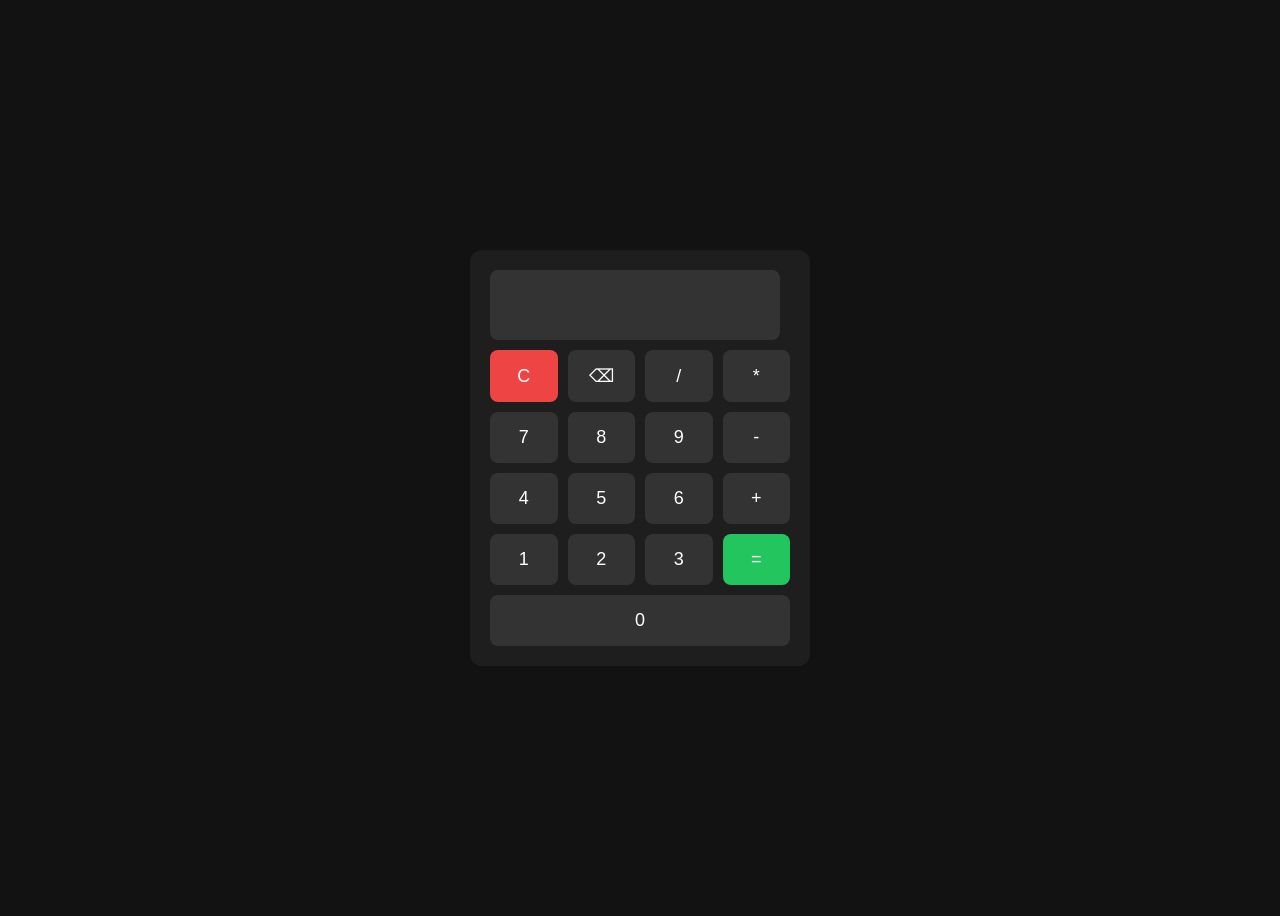
<file: Pojects/Calculator/index.html>
<!DOCTYPE html>
<html lang="en">

<head>
    <meta charset="UTF-8">
    <meta name="viewport" content="width=device-width, initial-scale=1.0">
    <title>Document</title>
    <link rel="stylesheet" href="style.css">
</head>

<body>
    <div class="calculator">
        <input type="text" id="display" disabled />

        <div class="buttons">
            <button class="clear">C</button>
            <button class="backspace">⌫</button>
            <button>/</button>
            <button>*</button>


            <button>7</button>
            <button>8</button>
            <button>9</button>
            <button>-</button>

            <button>4</button>
            <button>5</button>
            <button>6</button>
            <button>+</button>

            <button>1</button>
            <button>2</button>
            <button>3</button>
            <button class="equal">=</button>


            <button style="grid-column: span 4;">0</button>
        </div>
    </div>
    <script src="script.js"></script>

</body>

</html>
</file>
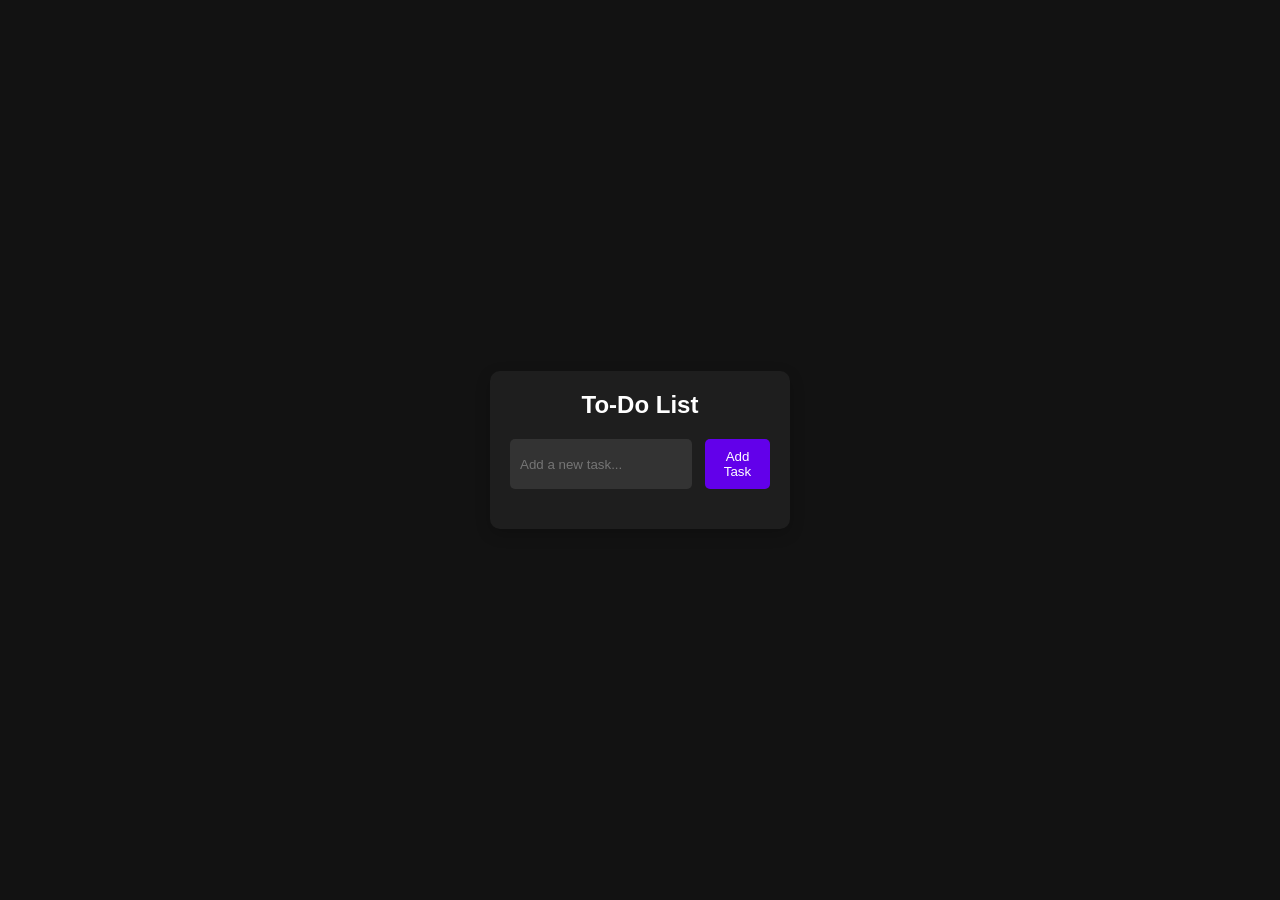
<file: Pojects/To-Do-List/index.html>
<!DOCTYPE html>
<html lang="en">

<head>
    <meta charset="UTF-8">
    <meta name="viewport" content="width=device-width, initial-scale=1.0">
    <title>TO-DO-LIST</title>
    <link rel="stylesheet" href="style.css">
</head>

<body>
    <div class="container">
        <h1>To-Do List</h1>
        <div class="input-container">
            <input type="text" id="todo-input" placeholder="Add a new task..." />
            <button id="add-task-btn">Add Task</button>
        </div>
        <ul id="todo-list"></ul>
    </div>
    <script src="script.js"></script>
</body>

</html>
</file>
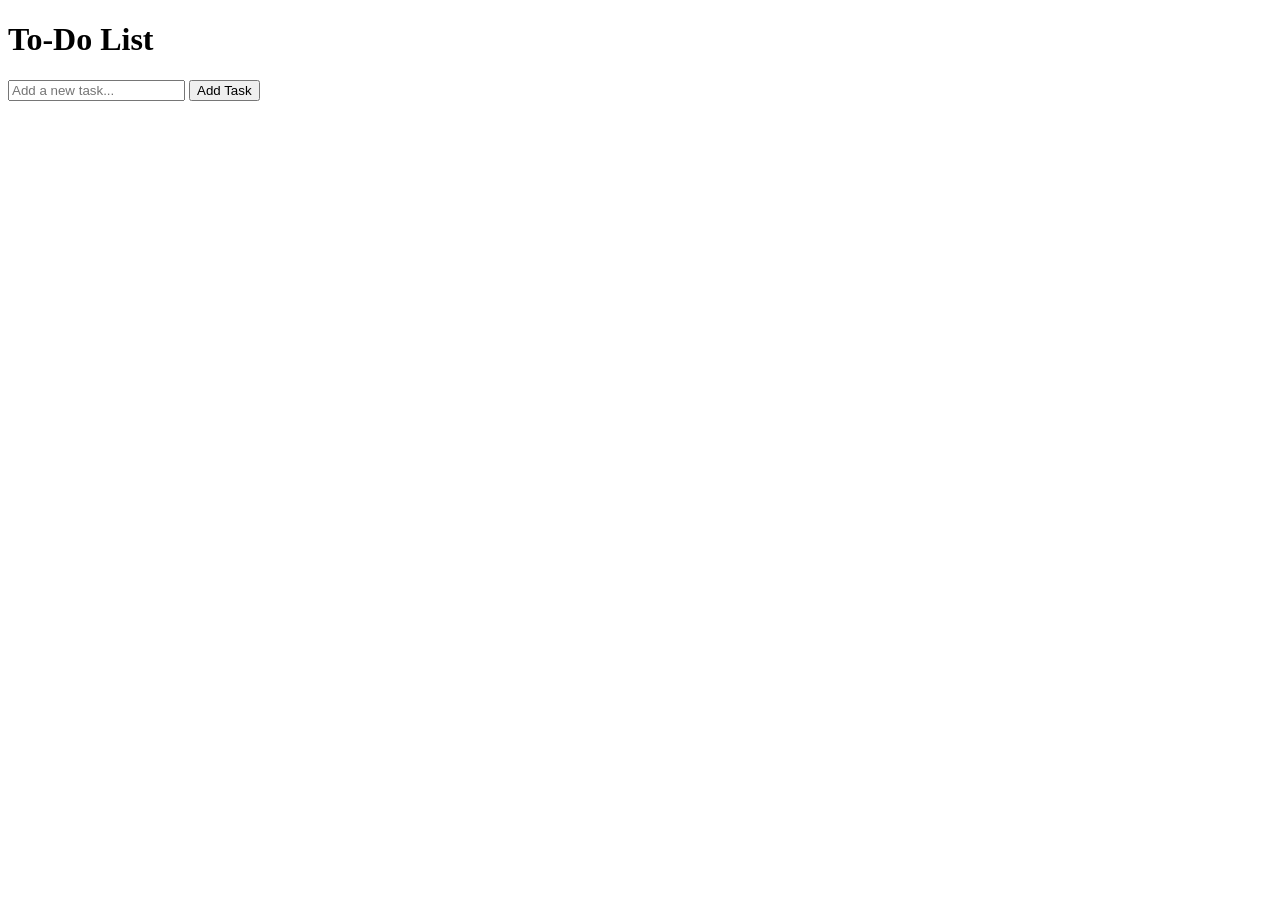
<file: Pojects/To-Do-List/inde.html>
<!DOCTYPE html>
<html lang="en">

<head>
    <meta charset="UTF-8">
    <meta name="viewport" content="width=device-width, initial-scale=1.0">
    <title>Document</title>
</head>

<body>
    <div class="container">
        <h1>To-Do List</h1>
        <div class="input-container">
            <input type="text" id="todo-input" placeholder="Add a new task..." />
            <button id="add-task-btn">Add Task</button>
        </div>
        <ul id="todo-list"></ul>
    </div>
    <script src="script.js"></script>
</body>

</html>
</file>
<file: Pojects/Calculator/style.css>
body {
    display: flex;
    justify-content: center;
    align-items: center;
    height: 100vh;
    background: #121212;
    font-family: Arial;
}

.calculator {
    background: #1e1e1e;
    padding: 20px;
    border-radius: 12px;
    width: 300px;
}

#display {
    width: 90%;
    height: 50px;
    font-size: 22px;
    margin-bottom: 10px;
    text-align: right;
    padding: 10px;
    border: none;
    border-radius: 8px;
    background: #333333;
    color: white;
}

.buttons {
    display: grid;
    grid-template-columns: repeat(4, 1fr);
    gap: 10px;
}

button {
    padding: 15px;
    font-size: 18px;
    border: none;
    border-radius: 8px;
    cursor: pointer;
    background: #333333;
    color: white;
}

button:hover {
    background: #475569;
}

.plus {
    grid-row: span 2;
}

.equal {
    background: #22c55e;
}

.clear {
    background: #ef4444;
}
</file>
<file: Pojects/To-Do-List/style.css>
* {
    margin: 0;
    padding: 0;
    box-sizing: border-box;
}

body {
    font-family: Arial, sans-serif;
    background-color: #121212;
    color: #ffffff;
    display: flex;
    justify-content: center;
    align-items: center;
    height: 100vh;
}

.container {
    background-color: #1e1e1e;
    padding: 20px;
    border-radius: 10px;
    width: 300px;
    box-shadow: 0 5px 15px rgba(0, 0, 0, 0.2);
}

h1 {
    text-align: center;
    margin-bottom: 20px;
    font-size: 24px;
}

.input-container {
    display: flex;
    justify-content: space-between;
    margin-bottom: 20px;
}

input[type="text"] {
    width: 70%;
    padding: 10px;
    background-color: #333333;
    border: none;
    border-radius: 5px;
    color: #fff;
    outline: none;
}

button {
    width: 25%;
    padding: 10px;
    background-color: #6200ea;
    border: none;
    border-radius: 5px;
    color: #fff;
    cursor: pointer;
    transition: background-color 0.3s;
}

button:hover {
    background-color: #3700b3;
}

ul {
    list-style-type: none;
    padding: 0;
}

li {
    background-color: #333333;
    padding: 10px;
    margin-bottom: 10px;
    border-radius: 5px;
    display: flex;
    justify-content: space-between;
    align-items: center;
}

li.completed {
    text-decoration: line-through;
    opacity: 0.7;
}

li button {
    background-color: #d32f2f;
    border: none;
    padding: 5px;
    color: white;
    border-radius: 5px;
    cursor: pointer;
}

li button:hover {
    background-color: #b71c1c;
}
</file>
